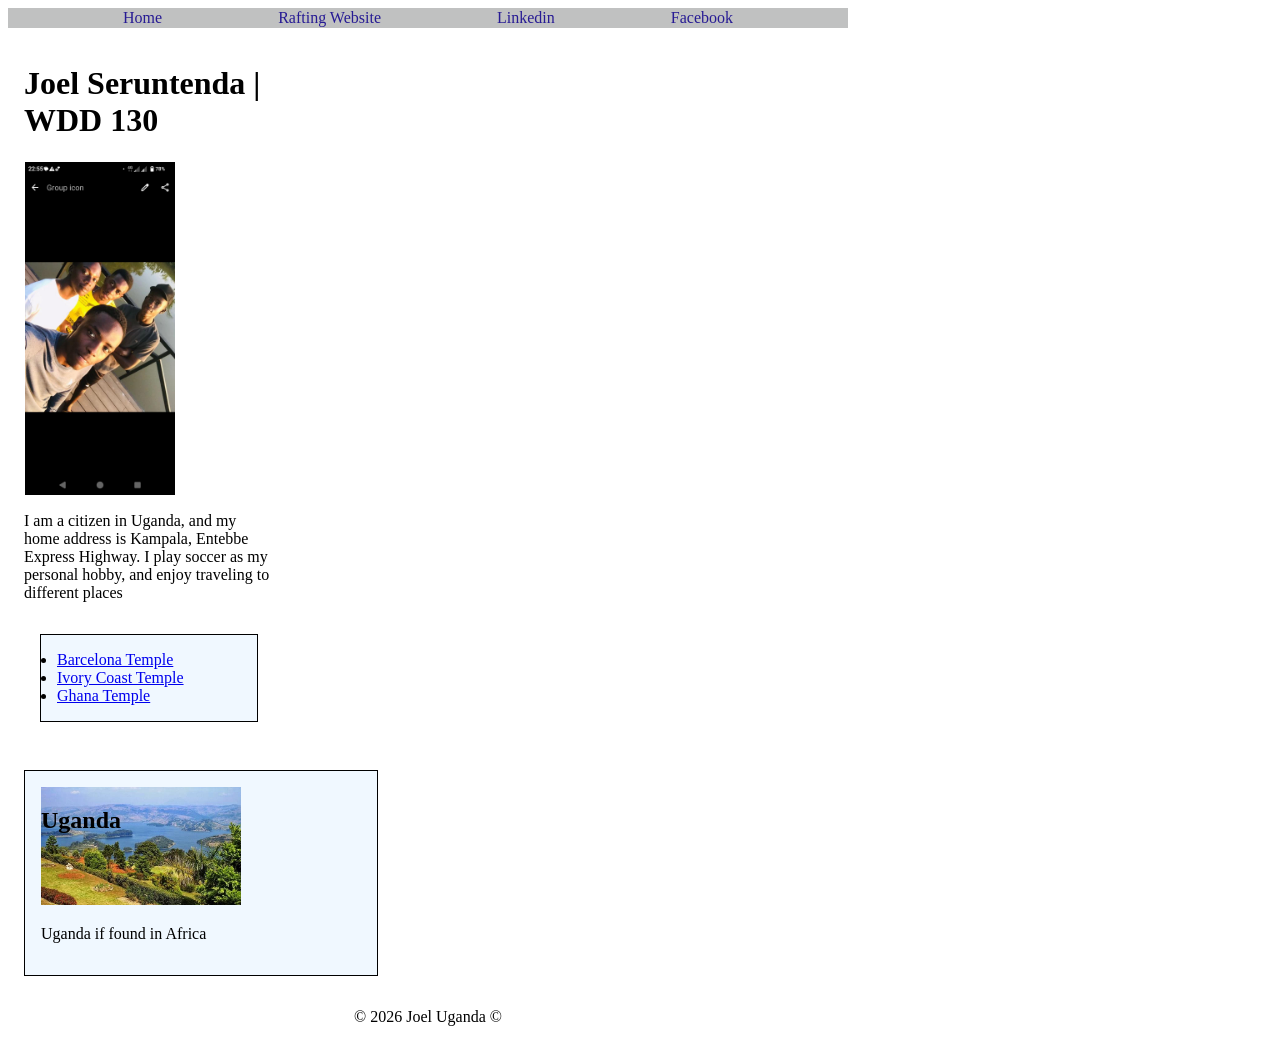
<file: index.html>
<!DOCTYPE html>
<html lang="en">

<head>
    <meta charset="UTF-8">
    <meta name="viewport" content="width=device-width, initial-scale=1.0">
    <title>Joel Seruntenda | WDD 130</title>
    <meta name="description" content="WDD 130 | Joel Uganda Seruntenda Learning HTML and CSS">
    <meta name="author" content="Joel Seruntenda">
    <link rel="stylesheet" href="styles/styles.css">
</head>

<body>
    <header>
        <nav>
            <a href="#">Home</a>
            <a href="wwr/">Rafting Website</a>
            <a href="https://www.linkedin.com/">Linkedin</a>
            <a href="https://www.facebook.com/">Facebook</a>
        </nav>
    </header>
    <main>
        <div class="grid">
            <h1>Joel Seruntenda | WDD 130</h1>
            <img src="images/profile.jpg" alt="Joel" width="200">
            <p>I am a citizen in Uganda, and my home address is Kampala, Entebbe Express Highway.
                I play soccer as my personal hobby, and enjoy traveling to different places
            </p>
            <ul class="box">
                <li><a
                      href="https://www.churchofjesuschrist.org/temples/details/barcelona-spain-temple?">
                        Barcelona Temple</a>
                </li>
                <li>
                    <a
                      href="https://www.churchofjesuschrist.org/temples/details/abidjan-ivory-coast-temple?">
                        Ivory Coast Temple</a>
                </li>
                <li>
                    <a
                      href="https://www.churchofjesuschrist.org/temples/details/accra-ghana-temple?">
                        Ghana Temple</a>
                </li>
            </ul>
        </div>
    </main>
    <div class="grid">
        <aside class="box">
            <h2>
                Uganda
            </h2>
            <img src="week02/images/images.jpg" alt="Uganda">

            <p>Uganda if found in Africa</p>
        </aside>
    </div>
    <footer>
        <p>
            &copy; 2026 Joel Uganda &copy;
        </p>
    </footer>
</body>

</html>
</file>
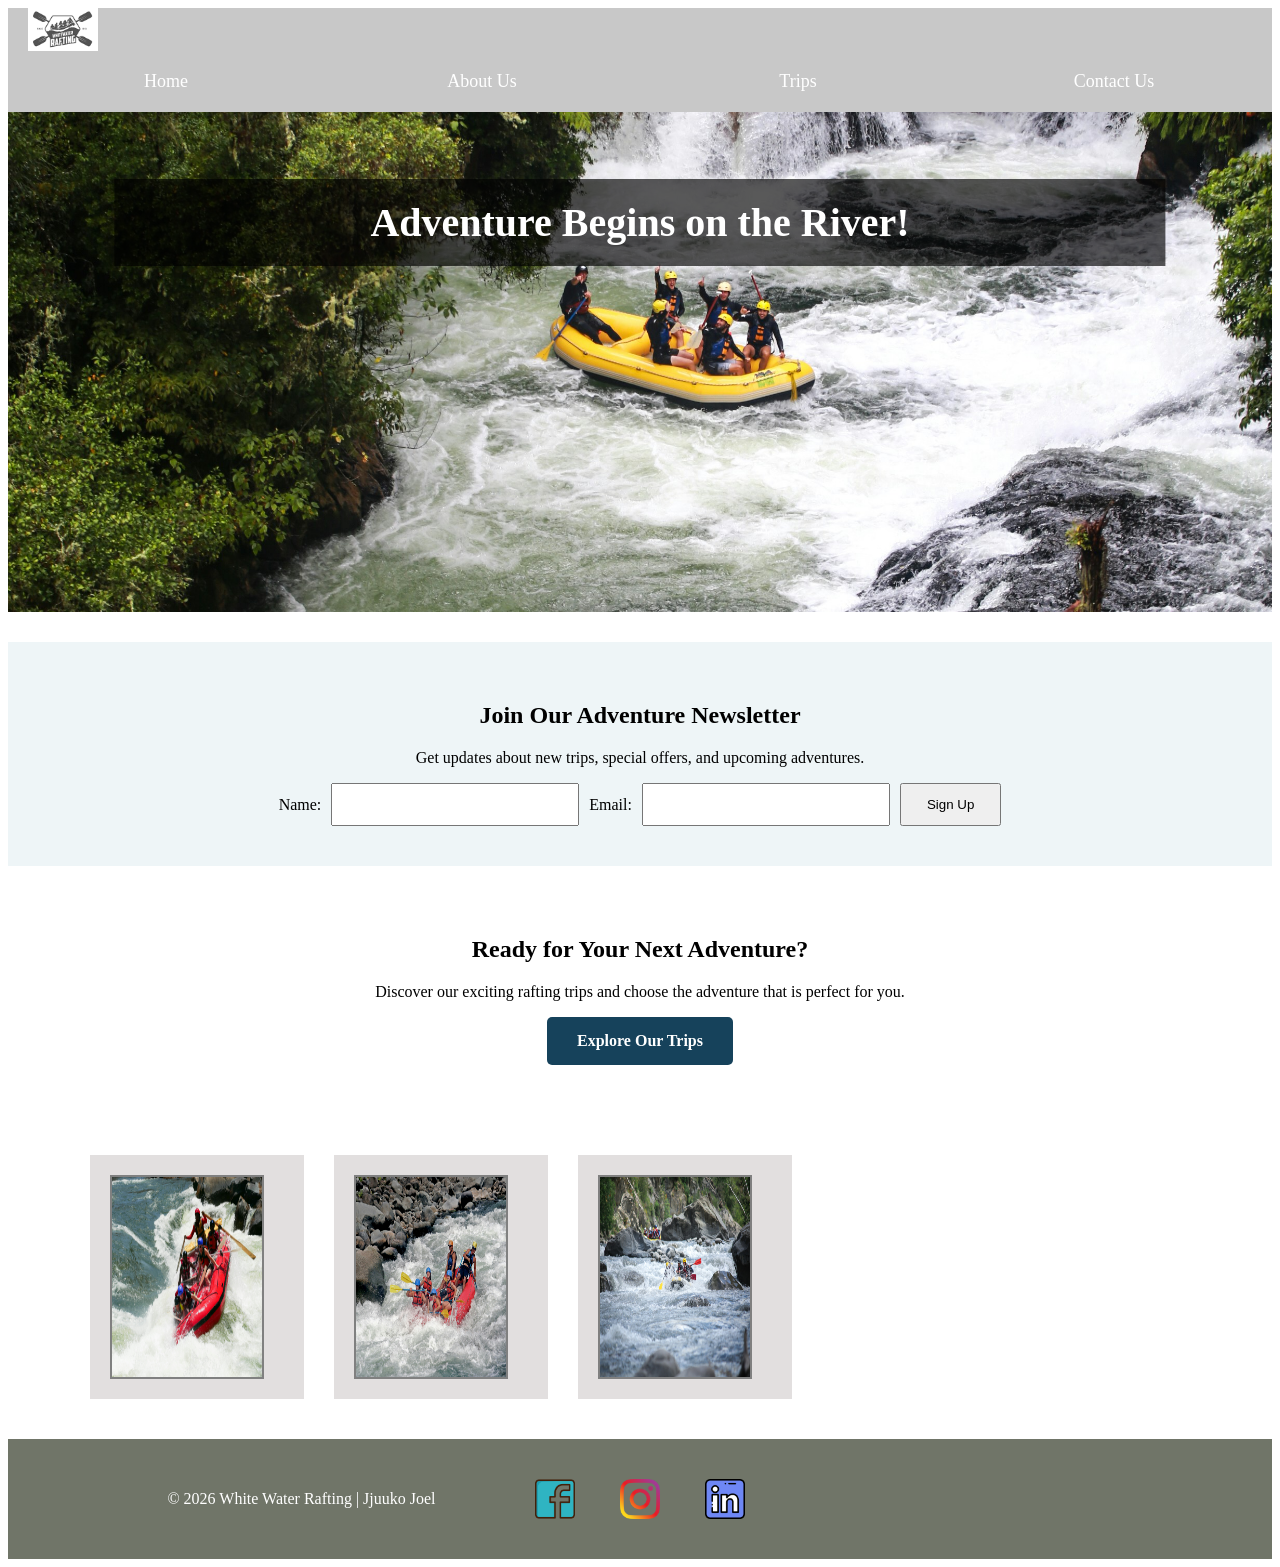
<file: wwr/index.html>
<!DOCTYPE html>
<html lang="en">

<head>
    <meta charset="UTF-8">
    <meta name="viewport" content="width=device-width, initial-scale=1.0">
    <meta name="description"
      content="White Water Rafting adventures for families, friends, and adventure seekers. Explore exciting rafting trips and unforgettable experiences.">
    <meta name="author" content="Jjuuko Joel">
    <title>Home | White Water Rafting</title>
    <link rel="stylesheet" href="styles/rafting.css">
</head>

<body>

    <header>
        <img src="images/logo.png" alt="White Water Rafting Logo">
        <nav>
            <a href="https://www.raftafrica.com/">Home</a>
            <a href="https://www.whitewaterrafting.com/about-us">About Us</a>
            <a href="https://whitenilerafting.com/">Trips</a>
            <a href="https://dribbble.com/tags/contact-us-page">Contact Us</a>
        </nav>
    </header>

    <main>

        <div class="hero">
            <img src="images/rafting.jpg" alt="People enjoying white water rafting">

            <h1>Adventure Begins on the River!</h1>

        </div>

        <section class="newsletter">
            <h2>Join Our Adventure Newsletter</h2>
            <p>Get updates about new trips, special offers, and upcoming adventures.</p>

            <form>
                <label for="name">Name:</label>
                <input type="text" id="name" name="name" required>

                <label for="email">Email:</label>
                <input type="email" id="email" name="email" required>

                <button type="submit">Sign Up</button>
            </form>
        </section>

        <section class="home-cta">
            <h2>Ready for Your Next Adventure?</h2>
            <p>
                Discover our exciting rafting trips and choose the adventure
                that is perfect for you.
            </p>
            <a href="https://www.raftafrica.com/" class="cta-button">Explore Our Trips</a>
        </section>

        <section class="home-grid">

            <div class="home-card">
                <img src="images/surf.jpg" alt="Rafting team on the river">
                <div>
                </div>
            </div>

            <div class="home-card">
                <img src="images/trip.jpg" alt="People enjoying a rafting trip">
                <div>
                </div>
            </div>

            <div class="home-card">
                <img src="images/trips.jpg" alt="Beautiful river rafting scenery">
                <div>
                </div>
            </div>

        </section>

    </main>

    <footer>
        <p>&copy; 2026 White Water Rafting | Jjuuko Joel</p>

        <nav class="socialmedia">
            <a href="#">
                <img src="images/facebook.png" alt="Facebook">
            </a>

            <a href="#">
                <img src="images/instagram.png" alt="Instagram">
            </a>

            <a href="#">
                <img src="images/linkedin.png" alt="Linkedin">
            </a>
        </nav>
    </footer>

</body>

</html>
</file>
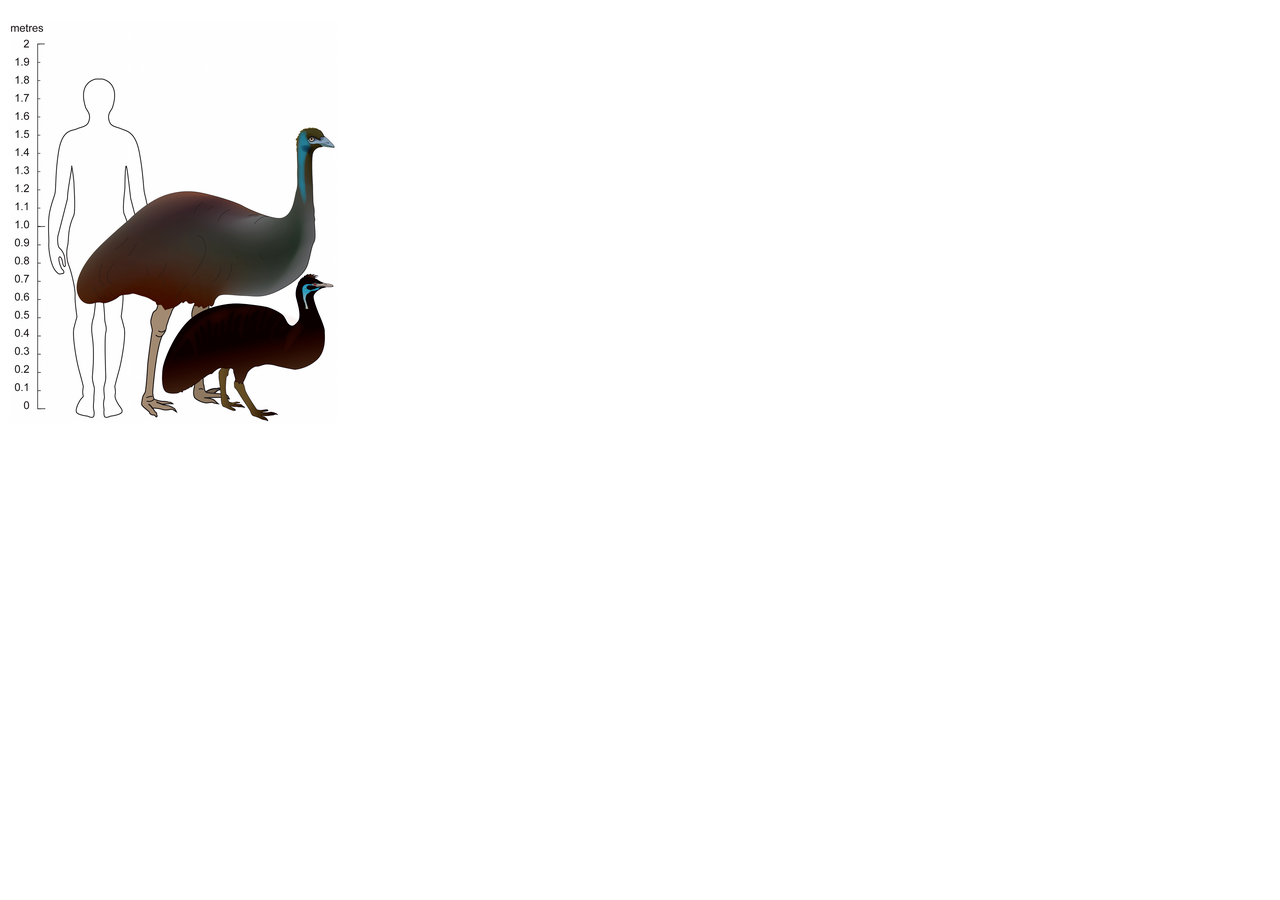
<file: week01/favorite-city.html>
<!DOCTYPE html>
<html lang="en">

<head>
    <meta charset="UTF-8">
    <meta name="viewport" content="width=device-width, initial-scale=1.0">
    <title>Document</title>
</head>

<body>
    <h1></h1>
    <p></p>
    <img src="images/wiki.png" alt="">
</body>

</html>
</file>
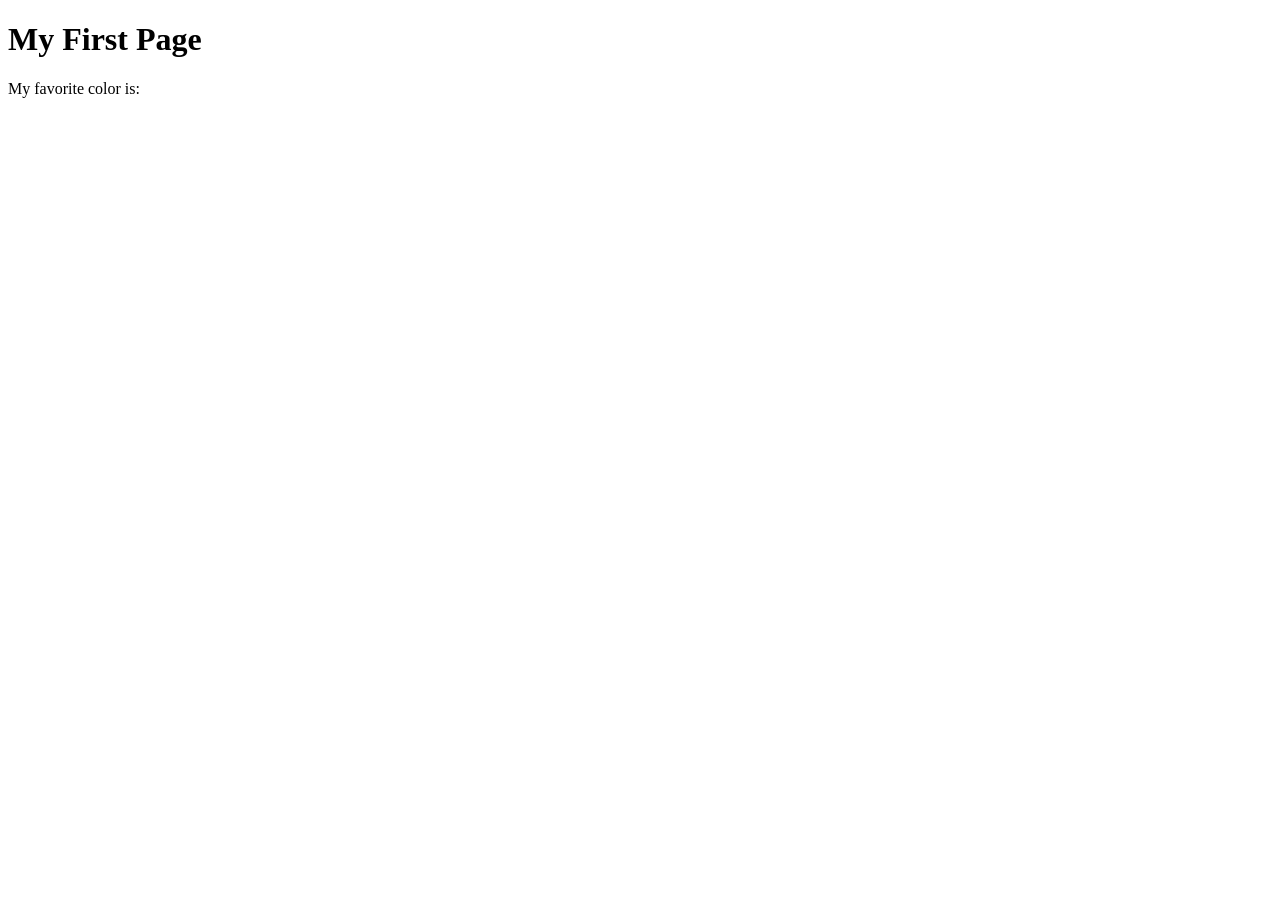
<file: week01/first-page.html>
<!DOCTYPE html>
<html lang="en">
<head>
    <meta charset="UTF-8">
    <meta name="viewport" content="width=device-width, initial-scale=1.0">
    <title>My First Page</title>
</head>
<body>
    <h1>My First Page</h1>
    <p>My favorite color is: </p>
</body>
</html>
</file>
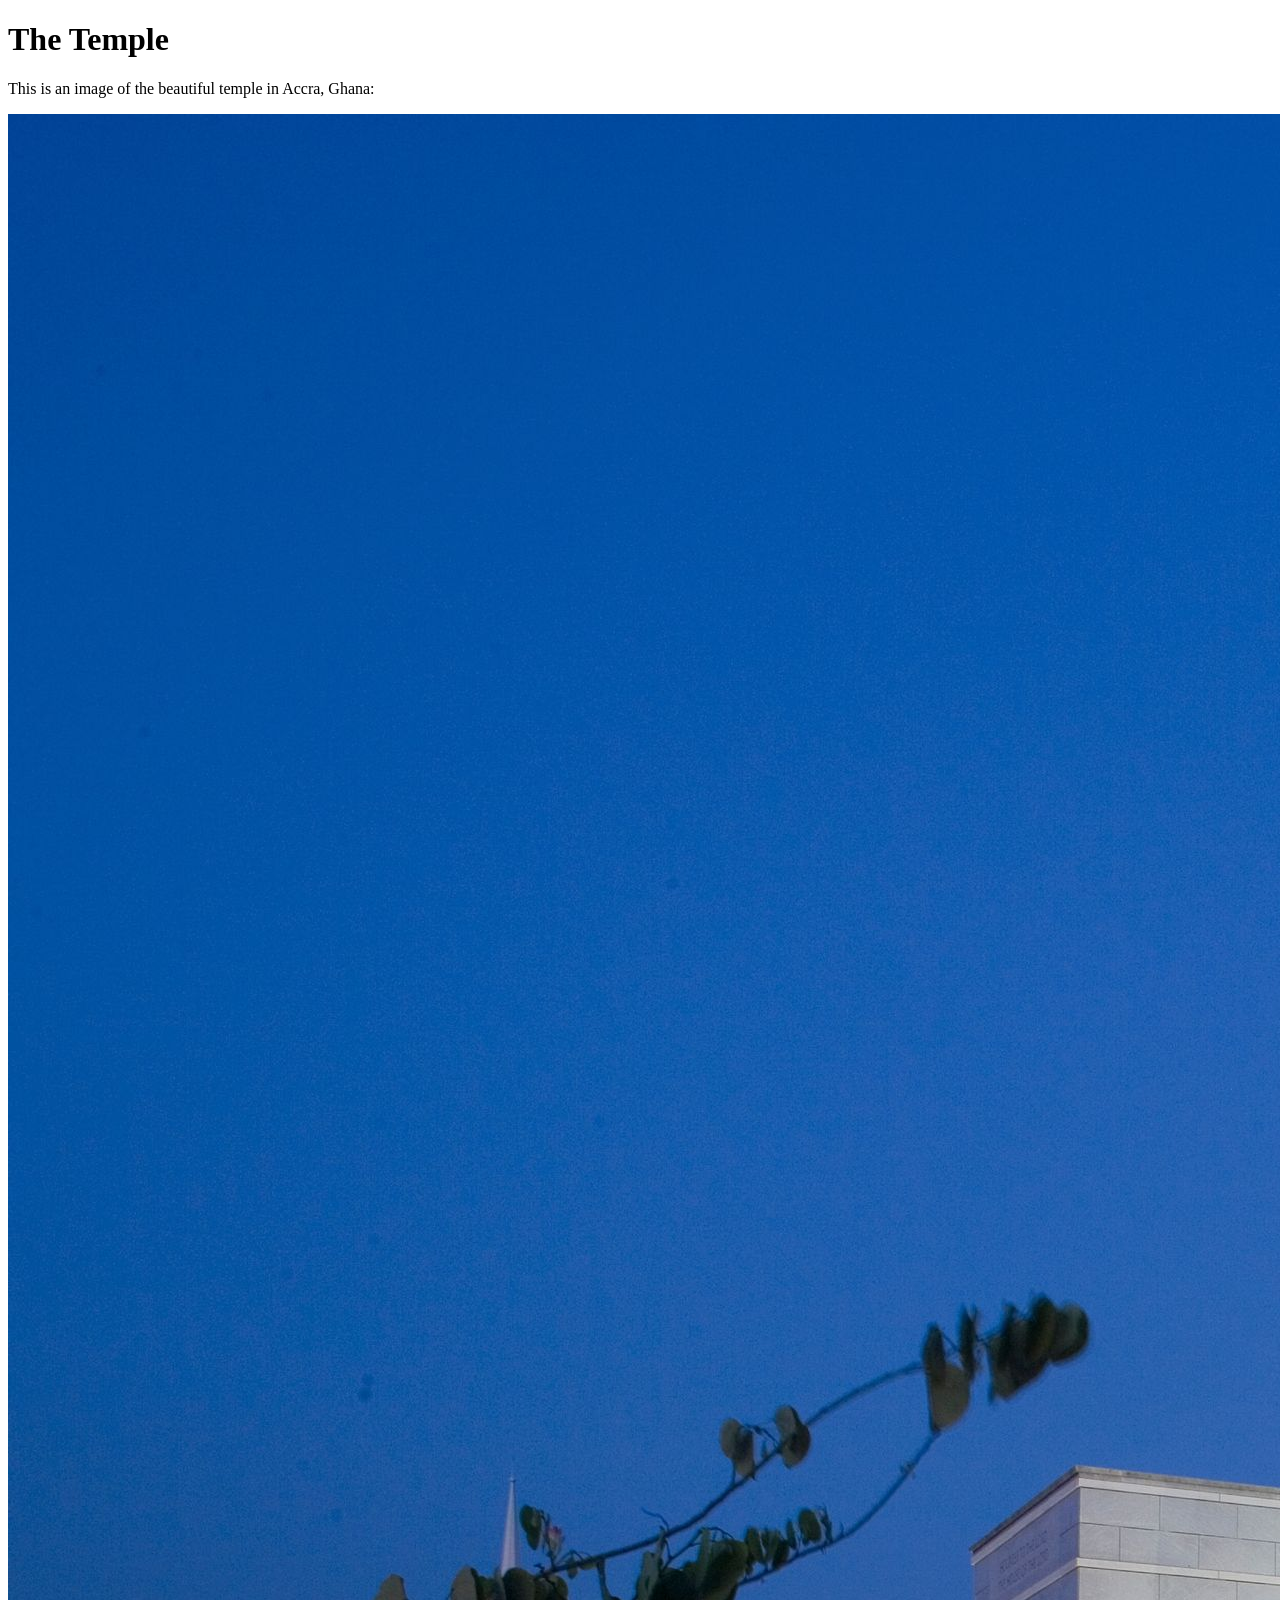
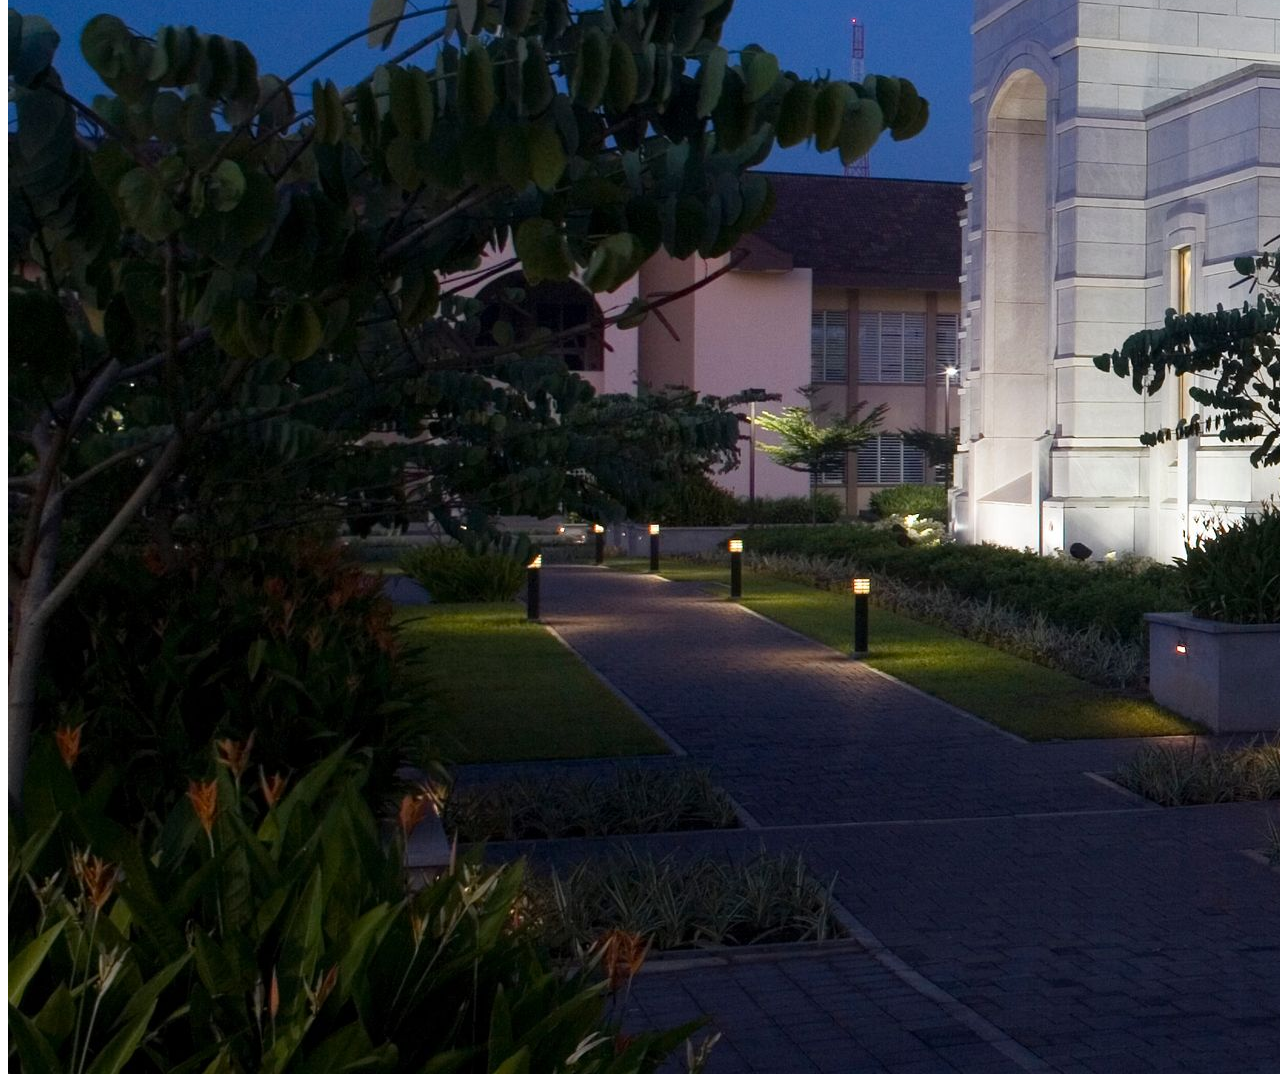
<file: week01/images.html>
<!DOCTYPE html>
<html lang="en">
<head>
    <meta charset="UTF-8">
    <meta name="viewport" content="width=device-width, initial-scale=1.0">
    <title>Temple Image</title>
</head>
<body>
    <h1>The Temple</h1>
    <p>This is an image of the beautiful temple in Accra, Ghana:</p>
    <img src="images/temple-large.jpeg" alt="The Accra Ghana Temple">
    
</body>
</html>
</file>
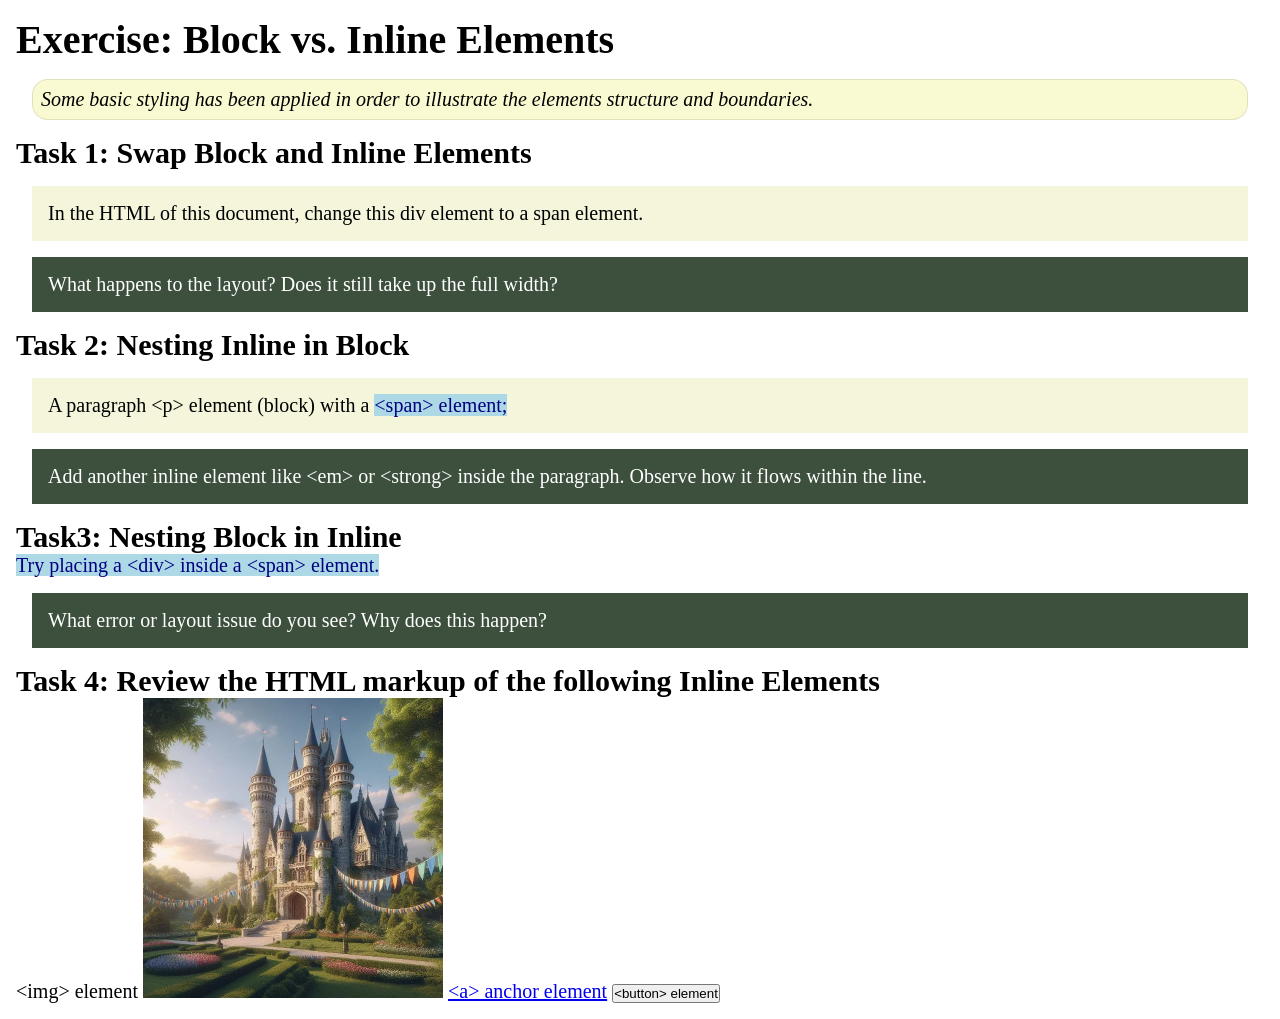
<file: week02/block-vs-inline.html>
<!DOCTYPE html>
<html lang="en">

<head>
    <meta charset="UTF-8">
    <meta name="viewport" content="width=device-width, initial-scale=1.0">
    <title>Exercise: Block vs. Inline Elements</title>
    <link rel="stylesheet" href="styles/block-vs-inline.css">
</head>

<body>
    <main>
        <h1>Exercise: Block vs. Inline Elements</h1>
        <p class="note">Some basic styling has been applied in order to illustrate the elements structure and
            boundaries.</p>

        <h2>Task 1: Swap Block and Inline Elements</h2>
        <div>In the HTML of this document, change this div element to a span element.</div>

        <p class="question">What happens to the layout? Does it still take up the full width?</p>

        <h2>Task 2: Nesting Inline in Block</h2>
        <p>A paragraph &lt;p&gt; element (block) with a <span>&lt;span&gt; element;</span></p>
        <p class="question">Add another inline element like &lt;em&gt; or &lt;strong&gt; inside the paragraph. Observe
            how it flows within the line.</p>

        <h2>Task3: Nesting Block in Inline</h2>
        <span>Try placing a &lt;div&gt; inside a &lt;span&gt; element.</span>
            <p class="question">What error or layout issue do you see? Why does this happen?</p>


            <h2>Task 4: Review the HTML markup of the following Inline Elements</h2>
        &lt;img&gt; element
        <img src="images/castle.webp" alt="placeholder image (images are inline)" width="300" height="300">
        <a href="https://churchofjesuschrist.org">&lt;a&gt; anchor element</a>
        <button type="button">&lt;button&gt; element</button>
    </main>
</body>

</html>
</file>
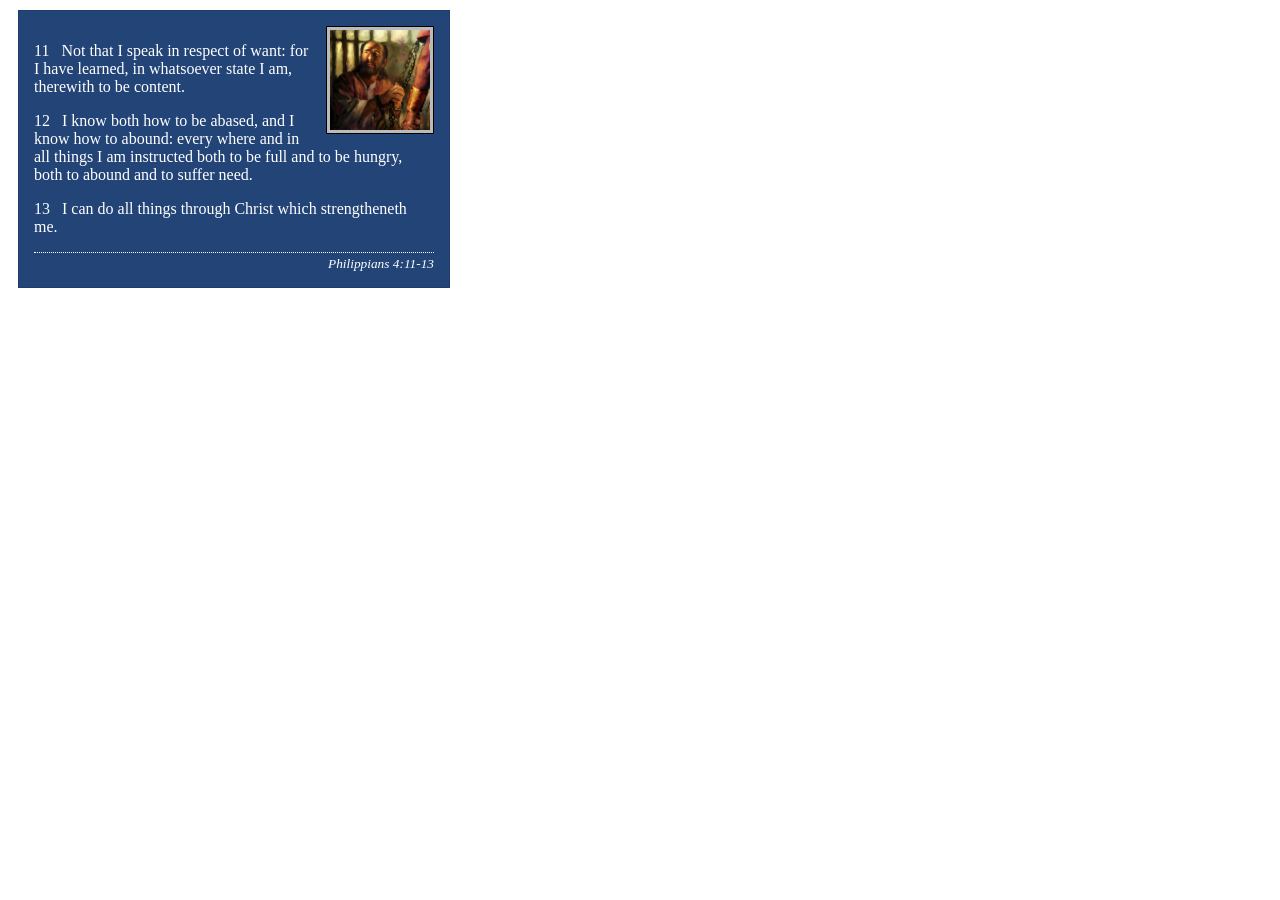
<file: week02/box-model-solution.html>
<!DOCTYPE html>
<html lang="en">
<head>
    <meta charset="UTF-8">
    <meta name="viewport" content="width=device-width, initial-scale=1.0">
    <title>Box Model Activity</title>
    <link rel="stylesheet" href="styles/box-model-solution.css">
</head>
<body>
    <main>
        <div class="callout">
            <img src="images/apostle-paul-imprisoned.webp" alt="Paul the Apostle - Imprisoned in Rome" width="200" height="200">
            <blockquote>
                <p>11 &nbsp; Not that I speak in respect of want: for I have learned, in whatsoever state I am, therewith to be content.</p>
                <p>12 &nbsp; I know both how to be abased, and I know how to abound: every where and in all things I am instructed both to be full and to be hungry, both to abound and to suffer need.</p>
                <p>13 &nbsp; I can do all things through Christ which strengtheneth me.</p>
            </blockquote>
            <cite>Philippians 4:11-13</cite>
        </div>
    </main>
</body>
</html>
</file>
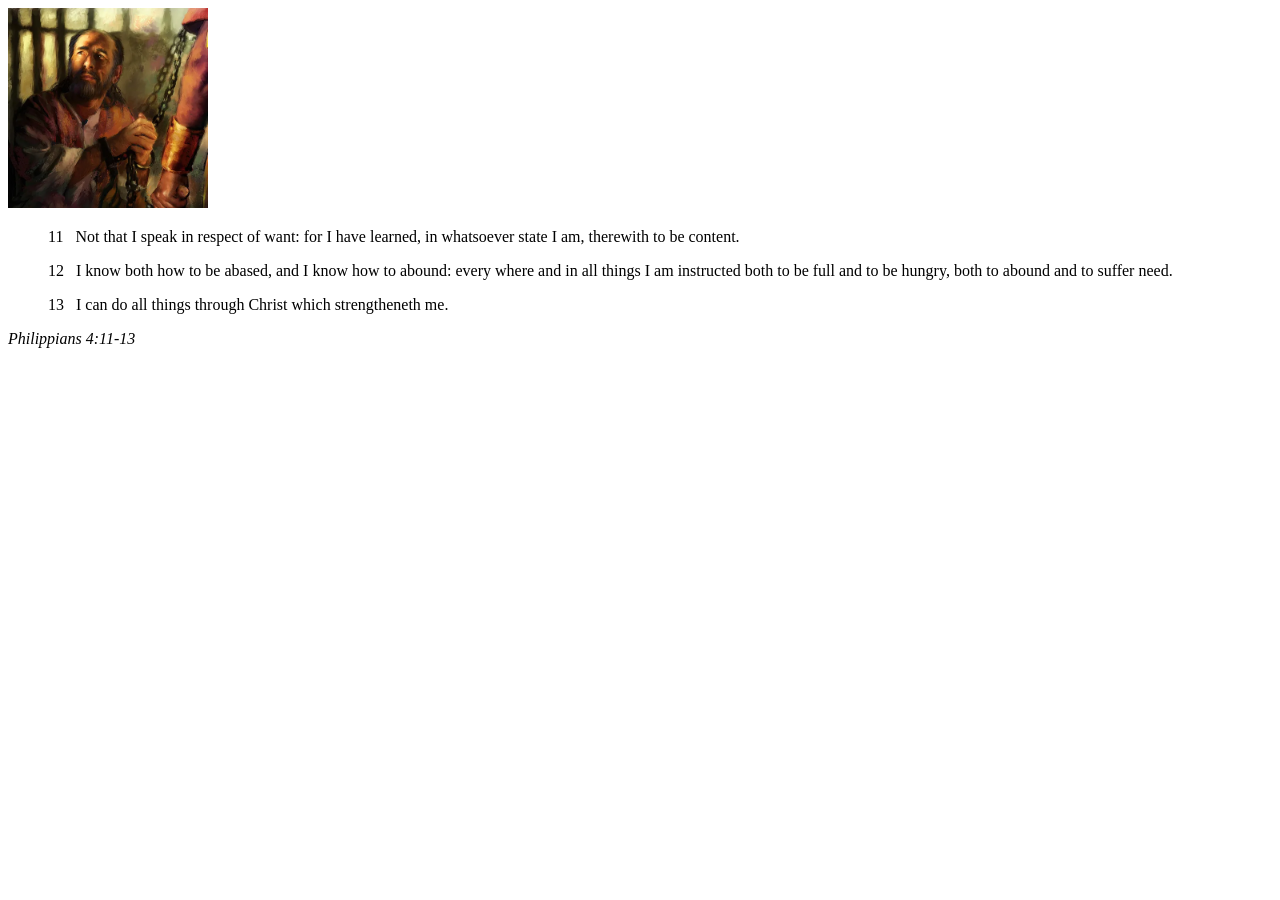
<file: week02/box-model.html>
<!DOCTYPE html>
<html lang="en">
<head>
    <meta charset="UTF-8">
    <meta name="viewport" content="width=device-width, initial-scale=1.0">
    <title>Box Model Activity</title>
</head>
<body>
    <main>
        <div class="callout">
            <img src="images/apostle-paul-imprisoned.webp" alt="Paul the Apostle - Imprisoned in Rome" width="200" height="200">
            <blockquote>
                <p>11 &nbsp; Not that I speak in respect of want: for I have learned, in whatsoever state I am, therewith to be content.</p>
                <p>12 &nbsp; I know both how to be abased, and I know how to abound: every where and in all things I am instructed both to be full and to be hungry, both to abound and to suffer need.</p>
                <p>13 &nbsp; I can do all things through Christ which strengtheneth me.</p>
            </blockquote>
            <cite>Philippians 4:11-13</cite>
        </div>
    </main>
</body>
</html>
</file>
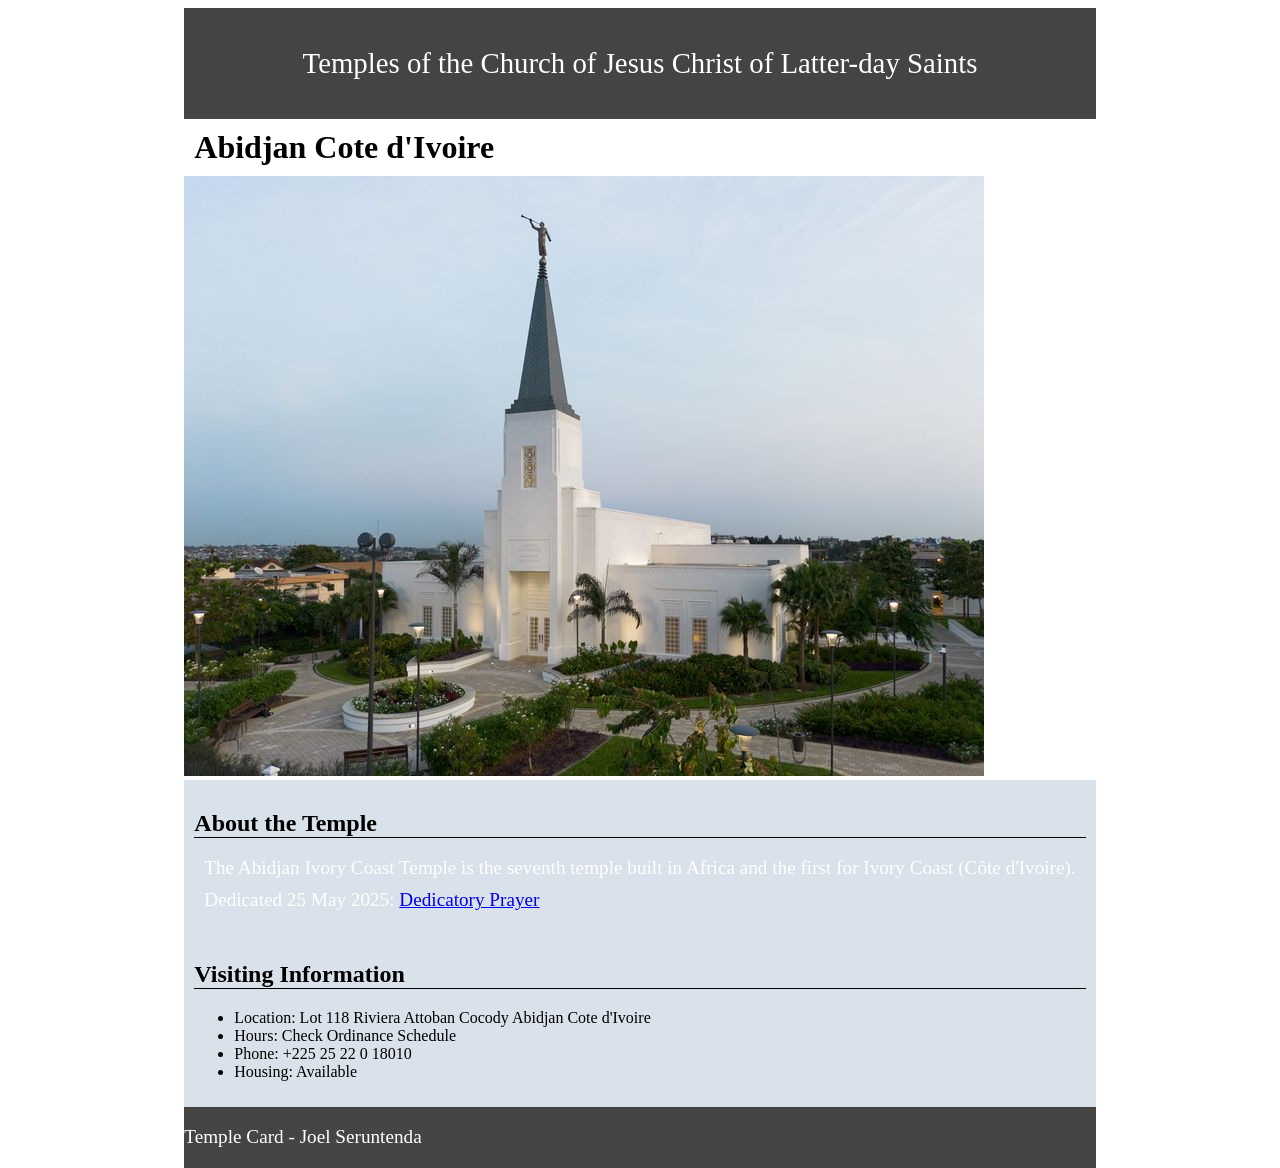
<file: week02/temple.html>
<!DOCTYPE html>
<html lang="en">

<head>
    <meta charset="UTF-8">
    <meta name="viewport" content="width=device-width, initial-scale=1.0">
    <title>Temple Card - Abidjan Cote d'Ivoire</title>
    <link rel="stylesheet" href="styles/temple.css">
</head>

<body>
    <header>
        <p>Temples of the Church of Jesus Christ of Latter-day Saints</p>
    </header>
    <main>
        <h1>Abidjan Cote d'Ivoire</h1>
        <picture>
            <img src="images/abidjan-ivory-coast.jpeg" alt="Abidjan Cote d'Ivoire Temple">
        </picture>
        <section>
            <h2>About the Temple</h2>
            <p>The Abidjan Ivory Coast Temple is the seventh temple built in Africa and the first
                for Ivory Coast (Côte
                d'Ivoire).</p>
            <p>Dedicated 25 May 2025: <a
                  href="https://www.churchofjesuschrist.org/temples/dedicatory-prayer/abidjan-ivory-coast-temple/2025-05-25?lang=eng"
                  target="_blank" rel="noopener noreferrer">Dedicatory Prayer</a></p>
        </section>
        <section>
            <h2>Visiting Information</h2>
            <ul>
                <li>Location: Lot 118 Riviera Attoban Cocody Abidjan Cote d'Ivoire</li>
                <li>Hours: Check Ordinance Schedule</li>
                <li>Phone: +225 25 22 0 18010</li>
                <li>Housing: Available</li>
            </ul>
        </section>
    </main>
    <footer>
        <p>Temple Card - Joel Seruntenda</p>
    </footer>
</body>

</html>
</file>
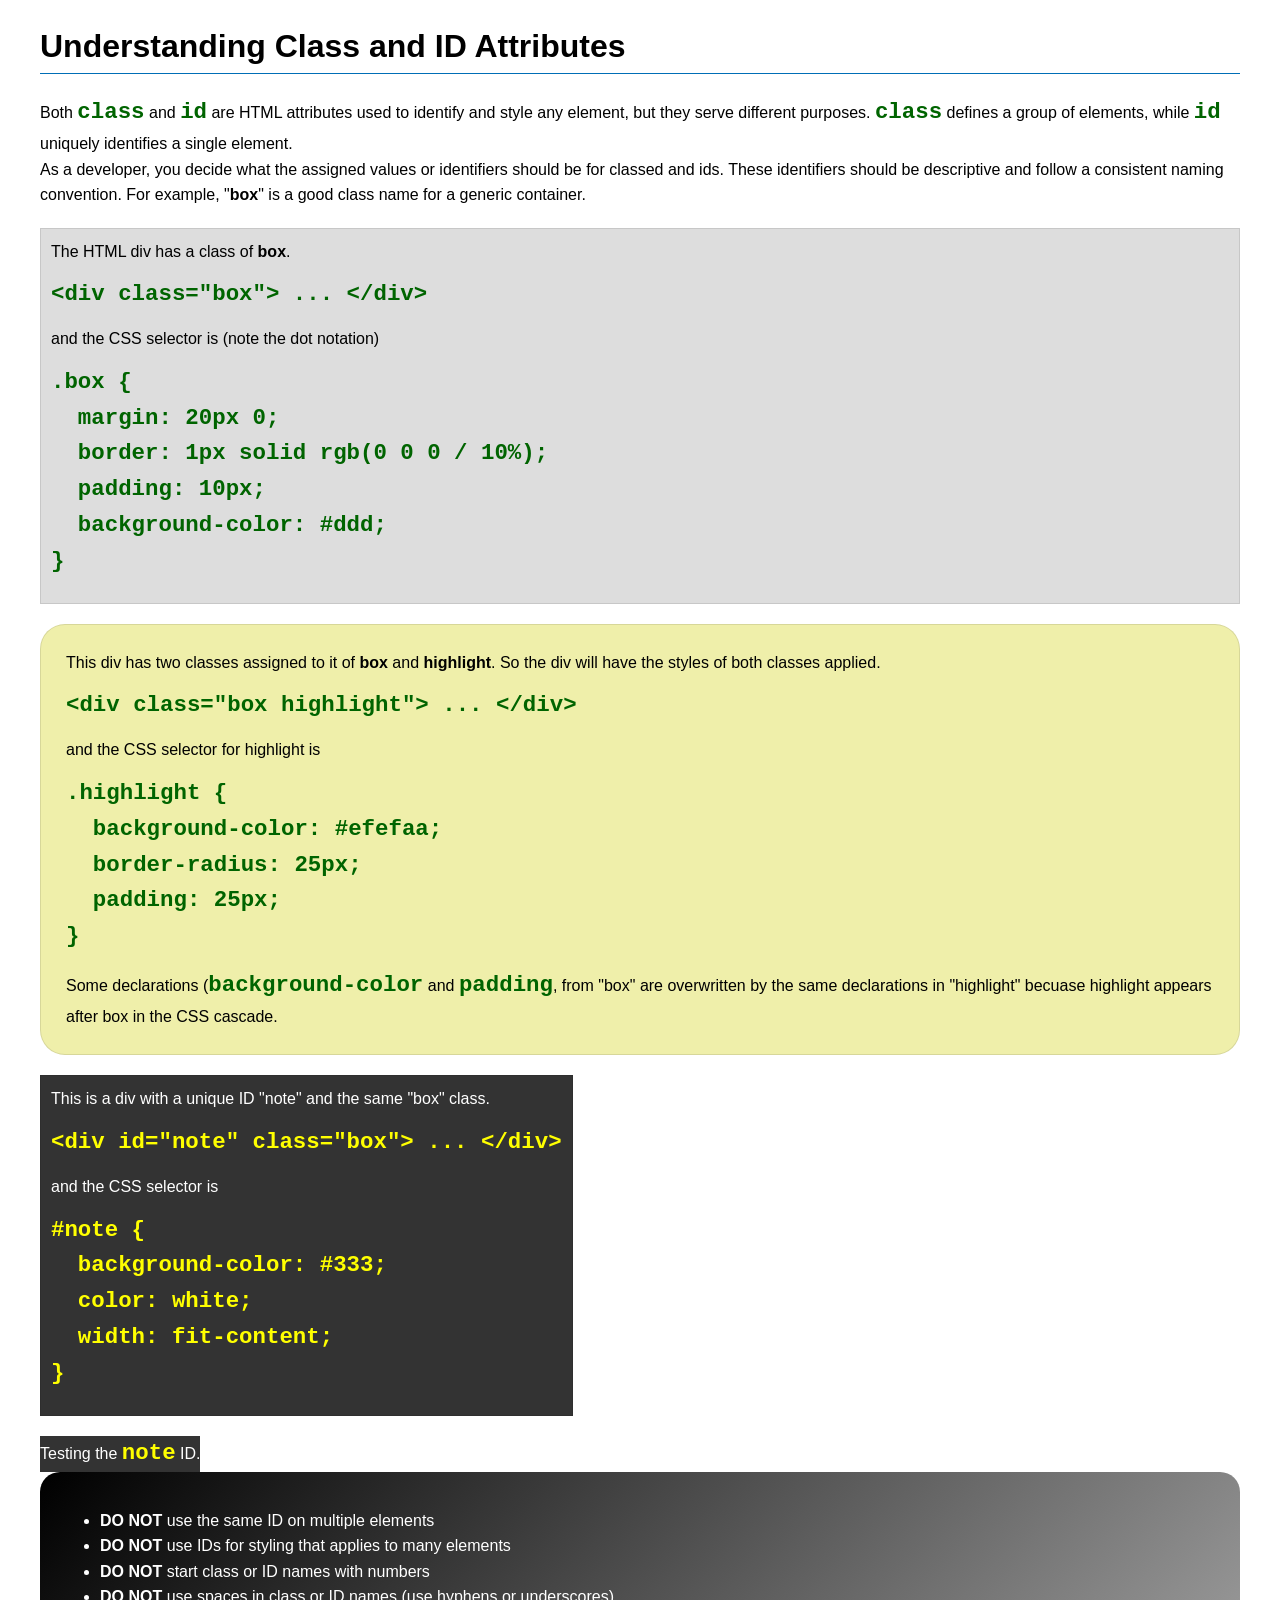
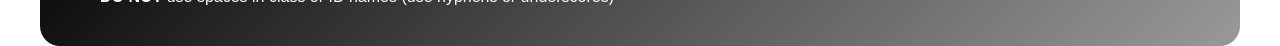
<file: week03/class-and-id.html>
<!DOCTYPE html>
<html lang="en">

<head>
    <meta charset="UTF-8">
    <meta name="viewport" content="width=device-width, initial-scale=1.0">
    <title>Class vs ID Attributes</title>
    <link rel="stylesheet" href="styles/class-and-id.css">
</head>

<body>
    <h1>Understanding Class and ID Attributes</h1>
    <p>Both <code>class</code> and <code>id</code> are HTML attributes used to identify and style any element, but they
        serve different purposes. <code>class</code> defines a group of elements, while <code>id</code> uniquely
        identifies a single element.</p>
    <p>As a developer, you decide what the assigned values or identifiers should be for classed and ids. These
        identifiers should be
        descriptive and follow a consistent naming convention. For example, "<strong>box</strong>" is a good class name
        for a generic container.</p>
    <div class="box">
        <p>The HTML div has a class of <strong>box</strong>.</p>
        <pre><code class="html">&lt;div class="box"&gt; ... &lt;/div&gt;</code></pre>
        and the CSS selector is (note the dot notation)
        <pre><code class="css">.box {
  margin: 20px 0;
  border: 1px solid rgb(0 0 0 / 10%);
  padding: 10px;
  background-color: #ddd; 
}</code></pre>
    </div>

    <div class="box highlight">
        <p>This div has two classes assigned to it of <strong>box</strong> and <strong>highlight</strong>. So the div
            will have the styles of both classes applied.</p>
        <pre><code class="html">&lt;div class="box highlight"&gt; ... &lt;/div&gt;</code></pre>
        and the CSS selector for highlight is
        <pre><code class="css">.highlight {
  background-color: #efefaa;
  border-radius: 25px;
  padding: 25px;
}</code></pre>
<p>Some declarations (<code>background-color</code> and <code>padding</code>, from "box" are overwritten by the same declarations in "highlight" becuase highlight appears after box in the CSS cascade.</p>
    </div>

    <div id="note" class="box">
        <p>This is a div with a unique ID "note" and the same "box" class.</p>
        <pre><code class="html">&lt;div id="note" class="box"&gt; ... &lt;/div&gt;</code></pre>
        and the CSS selector is
        <pre><code class="css">#note {
  background-color: #333;
  color: white;
  width: fit-content;
}</code></pre>
    </div>

    <div id="note">
        <p>Testing the <code>note</code> ID.</p>
    </div>

    <section id="best-practice">
        <ul>
            <li><strong>DO NOT</strong> use the same ID on multiple elements</li>
            <li><strong>DO NOT</strong> use IDs for styling that applies to many elements</li>
            <li><strong>DO NOT</strong> start class or ID names with numbers</li>
            <li><strong>DO NOT</strong> use spaces in class or ID names (use hyphens or underscores)</li>
        </ul>
    </section>




</body>

</html>
</file>
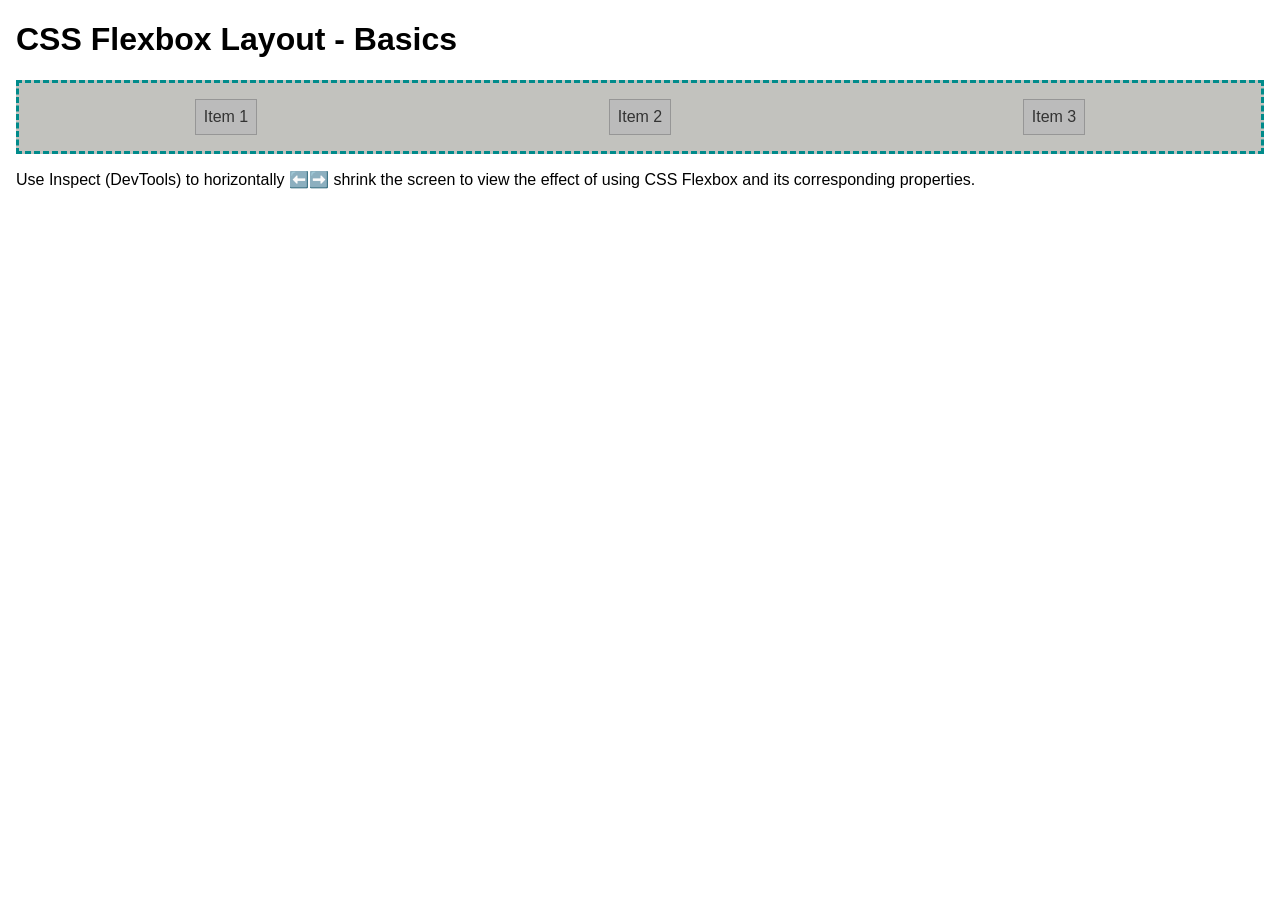
<file: week04/flexbox-layout.html>
<!DOCTYPE html>
<html lang="en">
<head>
    <meta charset="UTF-8">
    <meta name="viewport" content="width=device-width, initial-scale=1.0">
    <title>CSS Flexbox Layout - Basics</title>
    <link rel="stylesheet" href="styles/flexbox.css">
</head>
<body>
    <main>
        <h1>CSS Flexbox Layout - Basics</h1>
        <div class="flex-container">
            <div class="flex-item item1">Item 1</div>
            <div class="flex-item item2">Item 2</div>
            <div class="flex-item item3">Item 3</div>
        </div>
        <p>Use Inspect (DevTools) to horizontally ⬅️➡️ shrink the screen to view the effect of using CSS Flexbox and its corresponding properties.</p>
    </main>
</body>
</html>
</file>
<file: styles/styles.css>
*wildcard {
    margin: 0;
    padding: 0;
    box-sizing: border-box;
}

main {
    max-width: 250px;
}

aside {
    width: 100px;
    margin: 1em;
    border: 1px;
    padding: 3px;
    background-color: bisque;
    color: brown;
}

aside img {
    width: 200px;
    height: auto;
}

main img {
    width: 150px;
    height: auto;
    border: 1px;
    padding: 1px;
    box-shadow: inset;
    float: right;
}

p {
    padding: 0;
}

footer {
    margin-top: 1rem;
    border-top: 1rem;
    text-align: center;
}

nav {
    background-color: rgb(192, 193, 193);
    padding: 0;
    color: antiquewhite;
    display: block;
    display: flex;
    justify-content: space-evenly;
    align-items: center;
}

nav a {
    color: rgb(39, 27, 148);
    padding: 1px;
    display: block;
    text-decoration: none;
}

h1 {
    color: black;
    border-bottom: 0cap;
}

/*Class selectors*/
.box {
    margin: 1rem;
    border: 1px solid;
    padding: 1rem;
    background-color: aliceblue;
    color: black;
}

h2 {
    position: absolute;
}

header,
.grid,
footer {
    max-width: 840px;
    align-items: center;
}

.grid {
    display: grid;
    align-items: center;
}

main {
    grid-column: 2/3;
    margin: 1rem;
}

aside {
    width: 20rem;
    position: relative;
    grid-column: 1/2;
    grid-row: 1/2;
}
</file>
<file: wwr/styles/rafting.css>
header {
    display: grid;
    align-items: center;
    background-color: rgba(117, 117, 117, 0.4);
}

header img {
    width: 70px;
    margin-left: 20px;
}

nav {
    display: grid;
    grid-template-columns: repeat(4, 1fr);
    align-items: center;
    text-align: center;
}

nav a {
    color: white;
    text-decoration: none;
    font-size: 18px;
    padding: 20px;
}

nav a:hover {
    background-color: rgba(255, 255, 255, 0.2);
}

.hero {
    position: relative;
    width: 100%;
    margin: 0;
}

.hero > img {
    display: block;
    width: 100%;
    height: 500px;
    object-fit: cover;
}

.hero h1 {
    position: absolute;
    top: 40px;
    left: 50%;
    transform: translateX(-50%);
    width: 80%;
    text-align: center;
    color: white;
    background-color: rgba(0, 0, 0, 0.65);
    padding: 20px;
    font-size: 2.5rem;
}

.hero article {
    position: absolute;
    bottom: 30px;
    left: 10%;
    right: 10%;
    background-color: rgba(255, 255, 255, 0.9);
    padding: 20px;
    display: flex;
    align-items: center;
    gap: 20px;
}

.hero article img {
    width: 180px;
    height: 120px;
    object-fit: cover;
}

.newsletter {
    text-align: center;
    padding: 40px;
    background-color: #eef5f7;
    margin-top: 30px;
}

.newsletter form {
    display: flex;
    justify-content: center;
    align-items: center;
    gap: 10px;
    flex-wrap: wrap;
}

.newsletter input {
    padding: 12px;
    width: 220px;
}

.newsletter button {
    padding: 12px 25px;
    cursor: pointer;
}

.home-cta {
    text-align: center;
    padding: 50px 20px;
}

.cta-button {
    display: inline-block;
    padding: 15px 30px;
    background-color: #16425b;
    color: white;
    text-decoration: none;
    border-radius: 5px;
    font-weight: bold;
}

.cta-button:hover {
    background-color: #0b2738;
}

.home-grid {
    width: 90%;
    max-width: 1100px;
    margin: 40px auto;
    display: flex;
    gap: 30px;
}

.home-card {
    display: flex;
    gap: 20px;
    background-color: #e2dfdf;
    padding: 20px;
}

.home-card img {
    width: 150px;
    height: 200px;
    border: 2px solid gray;
}

.trips-intro {
    text-align: center;
    padding: 40px 20px;
}

.trip-grid {
    width: 90%;
    max-width: 1100px;
    margin: auto;
    display: grid;
    grid-template-columns: repeat(3, 1fr);
    gap: 25px;
}

.trip-card {
    background-color: #f4f4f4;
    padding: 15px;
    border-radius: 8px;
}

.trip-card img {
    width: 100%;
    height: 220px;
    object-fit: cover;
}

.trip-card h2 {
    margin-bottom: 10px;
}

.trips-cta {
    text-align: center;
    margin: 50px auto;
    padding: 40px;
    background-color: #eef5f7;
}

.trip-table-container {
    width: 90%;
    max-width: 1100px;
    margin: 50px auto;
    overflow-x: auto;
}

.trip-table {
    width: 100%;
    border-collapse: collapse;
}

.trip-table th,
.trip-table td {
    border: 1px solid #777;
    padding: 15px;
    text-align: center;
}

.trip-table th {
    background-color: #16425b;
    color: white;
}

.trip-table tr:nth-child(even) {
    background-color: #f2f2f2;
}

@media screen and (max-width: 700px) {

    .home-grid {
        grid-template-rows: 1fr;
    }

    .home-card {
        grid-template-rows: 1fr;
    }

    .trip-grid {
        grid-template-columns: 1fr;
    }

    .hero h1 {
        font-size: 1.5rem;
    }

    .hero article {
        position: static;
    }

    .hero {
        background-color: #eee;
    }

    .hero > img {
        height: 500px;
        width: 300px;
    }
}

nav img {
    width: 80px;
    height: 80px;
    float: right;
    display: flex;
    justify-items: baseline;
}

a {
    text-decoration: none;
    color: black;
}

footer p {
    text-align: center;
}

footer {
    display: grid;
    grid-template-columns: 2fr 1fr 1fr 1fr;
    align-items: center;
    padding: 20px 80px;
    background-color: #707568;
    color: white;
}

footer a {
    color: white;
    text-decoration: none;
}

.socialmedia {
    display: flex;
    justify-content: flex-end;
    gap: 5px;
}

.socialmedia img {
    width: 40px;
    height: 40px;

}
</file>
<file: week02/styles/block-vs-inline.css>
* {
    margin: 0;
    padding: 0;
}

body {
    font-size: 20px;
    margin: 1rem;
}

p,
div {
    background-color: beige;
    margin: 1rem;
    padding: 1rem;
}

span {
    color: navy;
    background-color: lightblue;
}

code {
    margin: 0;
    padding: 0;
    color: green;
    font-size: 1.2rem;
}

.note {
    font-style: italic;
    background-color: lightgoldenrodyellow;
    border-radius: 1rem;
    border: 1px solid rgb(0 0 0 / 10%);
    margin: 1rem;
    padding: .5rem;
}

.question {
    background-color: #3d503d;
    color: #fff;
}
</file>
<file: week02/styles/box-model-solution.css>
.callout {
    max-width: 400px;
    margin: 10px;
    border: 1px solid rgba(0, 0, 0, .1);
    padding: 15px;
    background-color: #247;
    color: #fff;
}

.callout img {
    float: right;
    margin: 0 0 10px 15px;
    border: 1px solid #000;
    padding: 3px;
    background-color: #bbb;
    width: 100px;
    height: auto;

}

blockquote {
    margin: 0;
}

cite {
    display: block;
    border-top: 1px dotted #fff;
    padding-top: 3px;
    text-align: right;
    font-size: smaller;
}
</file>
<file: week02/styles/temple.css>
header {
    background-color: rgb(67, 68, 69);
    padding: 10px 0;
    text-align: center;
    font-size: 1.5rem;
}

body {
    display: grid;
    place-items: initial;
    justify-content: center;
    height: 100vh;
}

picture {
    width: 0;
    height: 0;
}

section {
    background-color: rgb(217, 226, 234);
    display: block;
    border-top: 1rem;
    padding: 10px;
}

section p {
    margin: 10px;
}

footer {
    background-color: rgb(71, 68, 68);
}

h2 {
    border-bottom: 1px solid black;
}

h1 {
    justify-content: center;
    margin: 10px;
}

p {
    color: white;
    font-size: larger;
    font-display: fallback;
}

.temple {
    color: black;
}

#Joel {
    text-align: center;
    font-size: 1.5rem;
}

.dedication {
    color: black;
}
</file>
<file: week03/styles/class-and-id.css>
body {
    font-family: Arial, sans-serif;
    line-height: 1.6;
    margin: 0;
    padding: 0 40px;
}

h1 {
    border-bottom: 1px solid rgb(0 110 182);
    padding-bottom: 0;
}



p {
    margin: 0;
}

code {
    color: darkgreen;
    font-weight: 700;
    font-size: 1.4rem;
}

/* Class examples - can be reused */

.box {
    margin: 20px 0;
    border: 1px solid rgb(0 0 0 / 10%);
    padding: 10px;
    background-color: #ddd; /* this is shorthand for #dddddd */
}

.highlight {
    background-color: #efefaa;
    border-radius: 25px;
    padding: 25px;
}

/* ID examples - should be unique */

#note {
    background-color: #333;
    color: white;
    width: fit-content;
}

#note code {
    color: yellow;
}

#best-practice {
    background: linear-gradient(135deg, #000 0%, #999 100%);
    color: white;
    border-radius: 20px;
    padding: 20px
}
</file>
<file: week04/styles/flexbox.css>
body {
    font-family: Helvetica, Arial, sans-serif;
    margin: 1rem;
}

.flex-container {
    border: 3px dashed darkcyan;
    background-color: rgb(194, 194, 190);
    display: flex;
    flex-wrap: wrap;
    justify-content: space-around;
    align-items: center;
    flex-wrap: wrap;
}

.flex-item {

    margin: 1rem;
    border: 1px solid rgb(0 0 0 / 20%);
    padding: 0.5rem;
    background-color: #bbb;
    color: #333;
}
</file>
